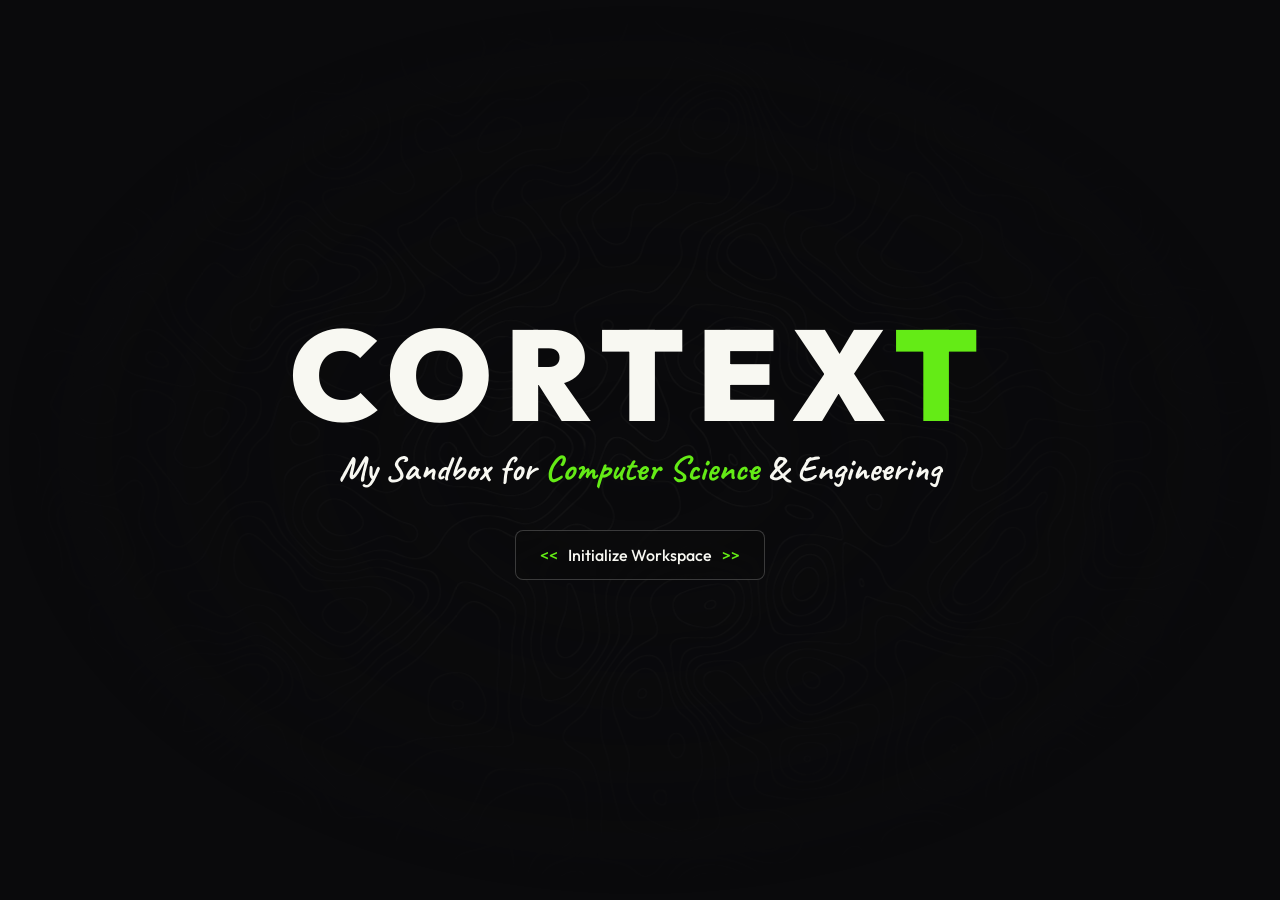
<file: index.html>
<!DOCTYPE html>
<html lang="en">
<head>
    <meta charset="UTF-8">
    <meta name="viewport" content="width=device-width, initial-scale=1.0">
    <meta http-equiv="X-UA-Compatible" content="ie=edge">
    <title>CORTEXT</title>
    <!--#include virtual="/includes/favicons.html" -->
    <link rel="stylesheet" href="css/global.css">
    <link rel="stylesheet" href="landing.css">
</head>
<body>
<div class="custom-cursor"></div>
<div id="sandbox-bg">
    <canvas id="grid-canvas"></canvas>
    <div id="parallax-layer"></div>
</div>

<!--#include virtual="/includes/header.html" -->

<main class="page-wrapper">
    <section class="hero">
        <div class="hero-lockup">
            <h1 class="hero-title">CORTEX<span>T</span></h1>
            <p class="hero-subtitle">My Sandbox for <span>Computer Science</span> & Engineering</p>
        </div>
    </section>
    <a href="/" class="btn btn-primary"><span>&lt;&lt;</span>&nbsp;&nbsp;Initialize Workspace&nbsp;&nbsp;<span>&gt;&gt;</span></a>
</main>

<!--#include virtual="/includes/footer.html" -->

<script src="js/core.js"></script>
</body>
</html>
</file>
<file: css/global.css>
body {
    cursor: none; /* Hide the default operating system pointer */
}

/* Typography: Self-Hosted Fonts */
@font-face {
    font-family: 'Outfit';
    font-style: normal;
    font-weight: 100 900;
    src: url('/assets/fonts/outfit-variable-font.ttf') format('truetype-variations'),
    url('/assets/fonts/outfit-variable-font.ttf') format('truetype');
    font-display: swap;
}

@font-face {
    font-family: 'Caveat';
    font-style: normal;
    font-weight: 400 700;
    src: url('/assets/fonts/caveat-variable-font.ttf') format('truetype-variations'),
    url('/assets/fonts/caveat-variable-font.ttf') format('truetype');
    font-display: swap;
}

/* Design System Tokens */
:root {
    --bg-color: #0a0a0c;
    --text-primary: #f8f8f2;
    --text-secondary: #505050;
    --accent-color: #64eb16;

    --font-main: 'Outfit', system-ui, sans-serif;

    /* Component Architecture Design Tokens */
    --radius-sm: 4px;
    --radius-md: 8px;
    --radius-lg: 12px;
    --transition-fast: 0.2s cubic-bezier(0.16, 1, 0.3, 1);

    --spacing-sm: 1rem;
    --spacing-md: 2rem;
    --spacing-lg: 4rem;
}

/* Modern CSS Reset */
*, *::before, *::after {
    margin: 0;
    padding: 0;
    box-sizing: border-box;
}

/* Force form elements to inherit the Outfit font */
input, button, textarea, select {
    font-family: inherit;
    font-size: inherit;
}

/* Force hide default cursor on ALL elements, including links/buttons */
*, *::before, *::after, a, button {
    cursor: none !important;
}

::selection {
    background-color: var(--accent-color);
    color: var(--text-primary);
}

body {
    background-color: var(--bg-color);
    color: var(--text-primary);
    font-family: var(--font-main), serif;
    line-height: 1.6;
    overflow-x: hidden; /* Prevents horizontal scrolling */
    min-height: 100vh;
    display: flex;
    flex-direction: column;
}

/* Global Typography */
a {
    color: var(--accent-color);
    text-decoration: none;
    transition: color 0.3s ease;
}

a:hover {
    color: var(--text-primary);
}

/* ==========================================================================
   COMPONENT: Button System (.btn)
   ========================================================================== */

/* 1. Base Component Class (Layout, Typography & Physics Only) */
.btn {
    display: inline-flex;
    align-items: center;
    justify-content: center;
    gap: 0.25rem;
    padding: 1rem 1.5rem;
    border-radius: var(--radius-md);
    font-family: var(--font-main), serif;
    font-size: 1rem;
    font-weight: 500;
    line-height: 1;
    border: 1px solid transparent;
    text-decoration: none;
    box-sizing: border-box;
    white-space: nowrap;
    outline: none;
    user-select: none;
    transition:
            background-color var(--transition-fast),
            border-color var(--transition-fast),
            color var(--transition-fast),
            box-shadow var(--transition-fast),
            transform var(--transition-fast);
}

.btn:active {
    transform: scale(0.97);
}

.btn:disabled,
.btn[aria-disabled="true"] {
    opacity: 0.45;
    pointer-events: none;
}

/* 2. Theme Modifiers */
/* Default Terminal Glass Theme */
.btn-primary {
    background-color: rgba(10, 10, 12, 0.4);
    backdrop-filter: blur(2px);
    -webkit-backdrop-filter: blur(2px);
    border-color: color-mix(in srgb, var(--text-secondary) 70%, transparent);
    color: var(--text-primary);
}

.btn-primary span {
    color: var(--accent-color);
}

.btn-primary:hover {
    border-color: var(--accent-color);
    background-color: color-mix(in srgb, var(--accent-color) 10%, transparent);
    box-shadow: 0 0 8px color-mix(in srgb, var(--accent-color) 20%, transparent);
    color: var(--text-primary);
}

/* Solid Accent Theme */
.btn-accent {
    background-color: var(--accent-color);
    border-color: var(--accent-color);
    color: #0a0a0c;
    font-weight: 600;
}

.btn-accent:hover {
    background-color: #7aff2e;
    border-color: #7aff2e;
    box-shadow: 0 0 20px color-mix(in srgb, var(--accent-color) 45%, transparent);
    color: #0a0a0c;
}

/* Outline Subtle Theme */
.btn-outline {
    background-color: rgba(10, 10, 12, 0.4);
    backdrop-filter: blur(2px);
    -webkit-backdrop-filter: blur(2px);
    border-color: color-mix(in srgb, var(--text-secondary) 70%, transparent);
    color: var(--text-primary);
}

.btn-outline span {
    color: var(--accent-color);
}

.btn-outline:hover {
    border-color: var(--accent-color);
    background-color: color-mix(in srgb, var(--accent-color) 10%, transparent);
    box-shadow: 0 0 8px color-mix(in srgb, var(--accent-color) 20%, transparent);
    color: var(--text-primary);
}

/* Ghost / Text Theme */
.btn-ghost {
    background-color: transparent;
    border-color: transparent;
    color: var(--text-secondary);
}

.btn-ghost:hover {
    color: var(--accent-color);
    background-color: rgba(255, 255, 255, 0.03);
}

/* Danger / Glitch Red Theme */
.btn-danger {
    background-color: rgba(255, 0, 60, 0.1);
    border-color: rgba(255, 0, 60, 0.4);
    color: #ff003c;
}

.btn-danger span {
    color: var(--text-primary);
}

.btn-danger:hover {
    background-color: #ff003c;
    border-color: #ff003c;
    color: #ffffff;
    box-shadow: 0 0 8px rgba(255, 0, 60, 0.4);
}

/* 3. Size & Layout Modifiers */
.btn-sm {
    padding: 0.4rem 0.85rem;
    font-size: 0.78rem;
    gap: 0.35rem;
}

.btn-lg {
    padding: 1rem 2rem;
    font-size: 1.05rem;
    font-weight: 600;
    gap: 0.75rem;
}

.btn-icon-only {
    padding: 0.6rem;
    width: 2.5rem;
    height: 2.5rem;
}

.btn-icon-only.btn-sm {
    width: 2rem;
    height: 2rem;
    padding: 0.4rem;
}

.btn-block {
    width: 100%;
    display: flex;
}

/* Mobile scale adjustments for the base button */
@media (max-width: 500px) {
    .btn:not(.btn-lg):not(.btn-sm):not(.btn-icon-only) {
        padding: 0.75rem 1rem;
        font-size: 0.7rem;
    }
}

/* ==========================================================================
   GLOBAL INTERACTION & CHROME
   ========================================================================== */

/* Custom Cursor */
.custom-cursor {
    position: fixed;
    top: 0;
    left: 0;
    width: 20px;
    height: 20px;
    background-color: white;
    border-radius: 50%;
    pointer-events: none;
    z-index: 9999;
    mix-blend-mode: difference;
    will-change: transform;
    transform: translate3d(-50%, -50%, 0);
    transition: background-color 0.2s ease, box-shadow 0.2s ease;
}

.custom-cursor.is-hovering {
    background-color: var(--accent-color);
    box-shadow:
            0 0 2px #73d07d,
            0 0 10px #61db6b,
            0 0 20px #61db6b,
            0 0 40px #61db6b;
    mix-blend-mode: screen;
}

/* Site Navigation */
.site-nav {
    width: 100%;
    padding: 1.5rem clamp(1rem, 5vw, var(--spacing-md));
    background-color: var(--bg-color);
    border-bottom: 1px solid rgba(255, 255, 255, 0.05);
    position: sticky;
    top: 0;
    z-index: 100;
}

.nav-categories {
    list-style: none;
    display: flex;
    gap: clamp(2rem, 5vw, 4rem);
    max-width: 90%;
    margin: 0 auto;
}

@media (max-width: 500px) {
    .nav-categories {
        flex-wrap: wrap;
        justify-content: center;
        gap: clamp(1.25rem, 1.25vw, 5rem);
        max-width: 100%;
    }
}

.nav-category {
    display: flex;
    flex-direction: column;
    gap: 0.5rem;
}

.category-title {
    font-size: clamp(0.65rem, 2.5vw, 0.75rem);
    text-transform: uppercase;
    letter-spacing: 1px;
    color: var(--text-secondary);
    font-weight: 800;
}

.category-links {
    list-style: none;
    display: flex;
    gap: clamp(0.5rem, 3vw, 1rem);
}

.nav-link {
    font-size: clamp(0.75rem, 3.5vw, 0.95rem);
    color: var(--text-primary);
    font-weight: 500;
    transition: color 0.2s ease;
}

.nav-link:hover {
    color: var(--accent-color);
}

/* Touch Device Optimization */
@media (pointer: coarse) {
    .custom-cursor {
        display: none !important;
    }

    *, *::before, *::after, a, button {
        cursor: auto !important;
    }
}

/* Layout Wrapper */
.page-wrapper {
    flex: 1;
    display: flex;
    flex-direction: column;
    justify-content: center;
    align-items: center;
    padding: var(--spacing-md);
    width: 100%;
    z-index: 10;
}

/* Background Sandbox Canvas & Mask */
#sandbox-bg {
    position: fixed;
    top: 0;
    left: 0;
    width: 100vw;
    height: 100vh;
    z-index: -1;
    overflow: hidden;
    background-color: var(--bg-color);
    -webkit-mask-image: radial-gradient(ellipse at center, rgba(0,0,0,0.6) 0%, rgba(0,0,0,0) 70%);
    mask-image: radial-gradient(ellipse at center, rgba(0,0,0,0.6) 0%, rgba(0,0,0,0) 70%);
}

#grid-canvas {
    position: absolute;
    top: 0;
    left: 0;
    width: 100%;
    height: 100%;
    opacity: 0.5;
}

#parallax-layer {
    position: absolute;
    top: -5%;
    left: -5%;
    width: 110%;
    height: 110%;
    background-color: #202020;
    -webkit-mask-image: url('/assets/images/contour-pattern.svg');
    mask-image: url('/assets/images/contour-pattern.svg');
    -webkit-mask-size: cover;
    mask-size: cover;
    -webkit-mask-position: center;
    mask-position: center;
    will-change: transform;
}

/* Site Footer */
.site-footer {
    width: 100%;
    padding: var(--spacing-md);
    border-top: 1px solid rgba(255, 255, 255, 0.05);
    background-color: var(--bg-color);
    position: relative;
    z-index: 10;
}

.footer-content {
    max-width: 90%;
    margin: 0 auto;
    display: flex;
    justify-content: space-between;
    align-items: center;
    font-size: 0.9rem;
    color: var(--text-secondary);
}

.footer-links {
    display: flex;
    gap: var(--spacing-md);
}

@media (max-width: 500px) {
    .site-footer {
        padding: 1.5rem var(--spacing-sm);
    }
    .footer-content {
        flex-direction: column;
        gap: 0.5rem;
        font-size: 0.75rem;
        text-align: center;
    }
}
</file>
<file: landing.css>
/* --- Hero Section & Lockup --- */
.hero {
    text-align: center;
    width: 100%;
    display: flex;
    flex-direction: column;
    align-items: center;
}

.hero-lockup {
    display: flex;
    flex-direction: column;
    align-items: center;
    width: max-content;
    margin-bottom: 2rem;
}

/* --- Typography --- */
.hero-title {
    font-size: clamp(3.2rem, 12vw, 8rem);
    font-weight: 900;
    letter-spacing: 0.1em;
    text-transform: uppercase;
    margin-bottom: 0.75rem;
    line-height: 0.85;
    white-space: nowrap;
}

.hero-title span {
    color: var(--accent-color);
}

.hero-subtitle {
    font-family: 'Caveat', cursive;
    font-weight: 700;
    font-size: clamp(0.88rem, 3.3vw, 2.2rem);
    color: var(--text-primary);
    white-space: nowrap;
}

.hero-subtitle span {
    color: var(--accent-color);
}

/* --- Landing Page Mobile Rhythm --- */
@media (max-width: 500px) {
    .page-wrapper {
        justify-content: flex-start;
        padding-top: 15vh;
    }
}
</file>
